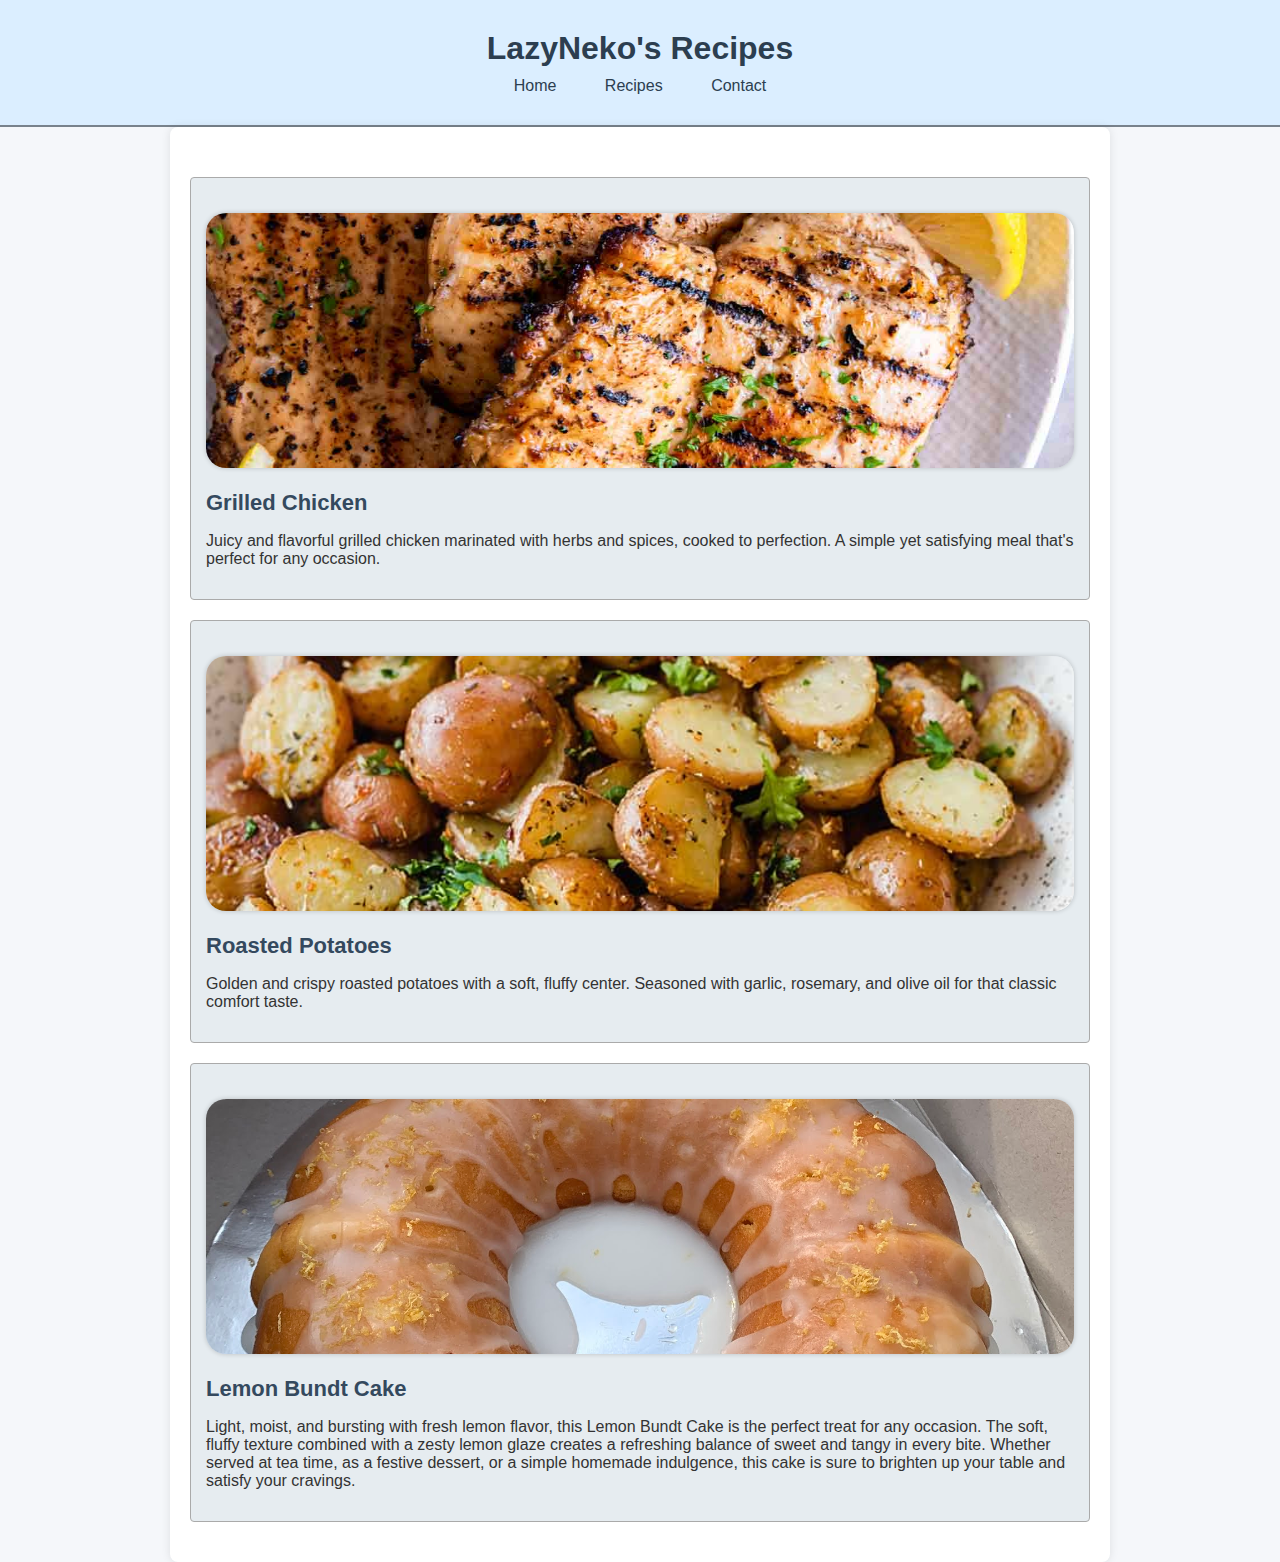
<file: index.html>
<!DOCTYPE html>
<html lang="en">

<head>
    <meta charset="UTF-8">
    <meta name="viewport" content="width=device-width, initial-scale=1.0">
    <title>LazyRecipes</title>
    <link rel="stylesheet" href="style.css">
</head>

<body>
    <header>
        <h1>LazyNeko's Recipes</h1>

        <nav>
            <a href="index.html">Home</a>
            <a href="pages/recipes.html">Recipes</a>
            <a href="./pages/contact.html">Contact</a>
        </nav>
    </header>

    <div class="container">

        <div class="recipes">

            <div class="recipe">
                <a href="recipes/grilledChicken.html">
                    <img src="./images/grilled-chicken.jpg" alt="Grilled Chicken">
                </a>
                <h3>Grilled Chicken</h3>
                <p>Juicy and flavorful grilled chicken marinated with herbs and spices, cooked to perfection. A simple yet satisfying meal that's perfect for any occasion.</p>
            </div>
            
            <div class="recipe">
                <a href="recipes/roastedPotatoes.html">
                    <img src="./images/roastedPotatoes2.jpg" alt="Roasted Potatoes">
                </a>
                <h3>Roasted Potatoes</h3>
                <p>Golden and crispy roasted potatoes with a soft, fluffy center. Seasoned with garlic, rosemary, and olive oil for that classic comfort taste.</p>
            </div>
            
            <div class="recipe">
                <a href="recipes/lemonBundtCake.html">
                    <img src="./images/lemonBundtCake.jpeg" alt="Salmon Cake">
                </a>
                <h3>Lemon Bundt Cake</h3>
                <p>Light, moist, and bursting with fresh lemon flavor, this Lemon Bundt Cake is the perfect treat for any occasion. The soft, fluffy texture combined with a zesty lemon glaze creates a refreshing balance of sweet and tangy in every bite. Whether served at tea time, as a festive dessert, or a simple homemade indulgence, this cake is sure to brighten up your table and satisfy your cravings.</p>
            </div>
            
        </div>
    </div>

</body>

</html>
</file>
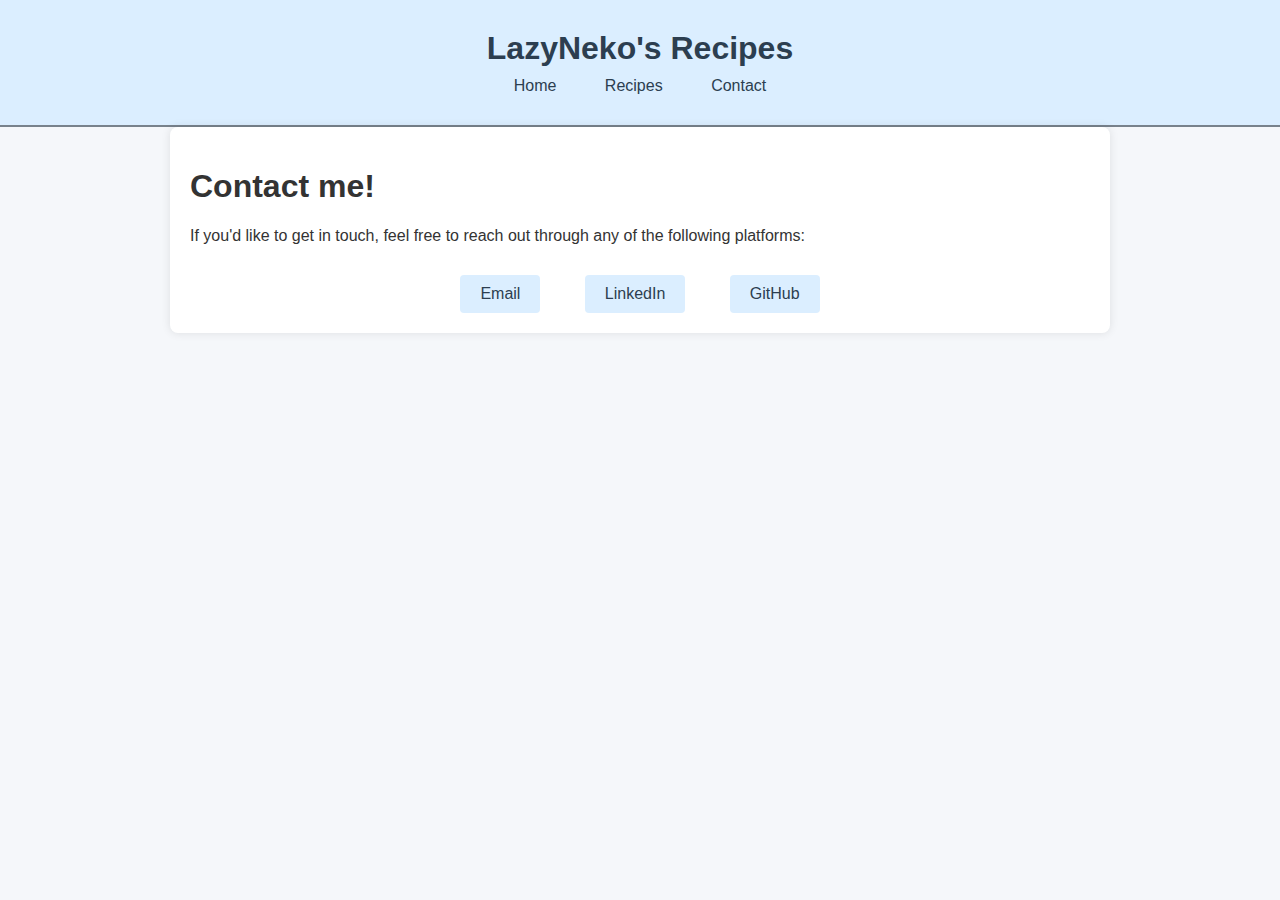
<file: pages/contact.html>
<!DOCTYPE html>
<html lang="en">
<head>
    <meta charset="UTF-8">
    <meta name="viewport" content="width=device-width, initial-scale=1.0">
    <title>Contact</title>

    <link rel="stylesheet" href="../style.css">
</head>
<body>
    <header>
        <h1>LazyNeko's Recipes</h1>
        <nav>
            <a href="../index.html">Home</a>
            <a href="recipes.html">Recipes</a>
            <a href="contact.html">Contact</a>
        </nav>
    </header>

    <div class="container">
        <h1>Contact me!</h1>

        <p>If you'd like to get in touch, feel free to reach out through any of the following platforms:</p>
    
        <div class="contact-info">
            <a href="mailto:luqmannaqiuddin17@gmail.com">Email</a>
            <a href="https://www.linkedin.com/in/luqman-naqiuddin-64727128a?utm_source=share&utm_campaign=share_via&utm_content=profile&utm_medium=android_app">LinkedIn</a>
            <a href="https://github.com/LazyNekoo">GitHub</a>
    
    </div>



</body>
</html>
</file>
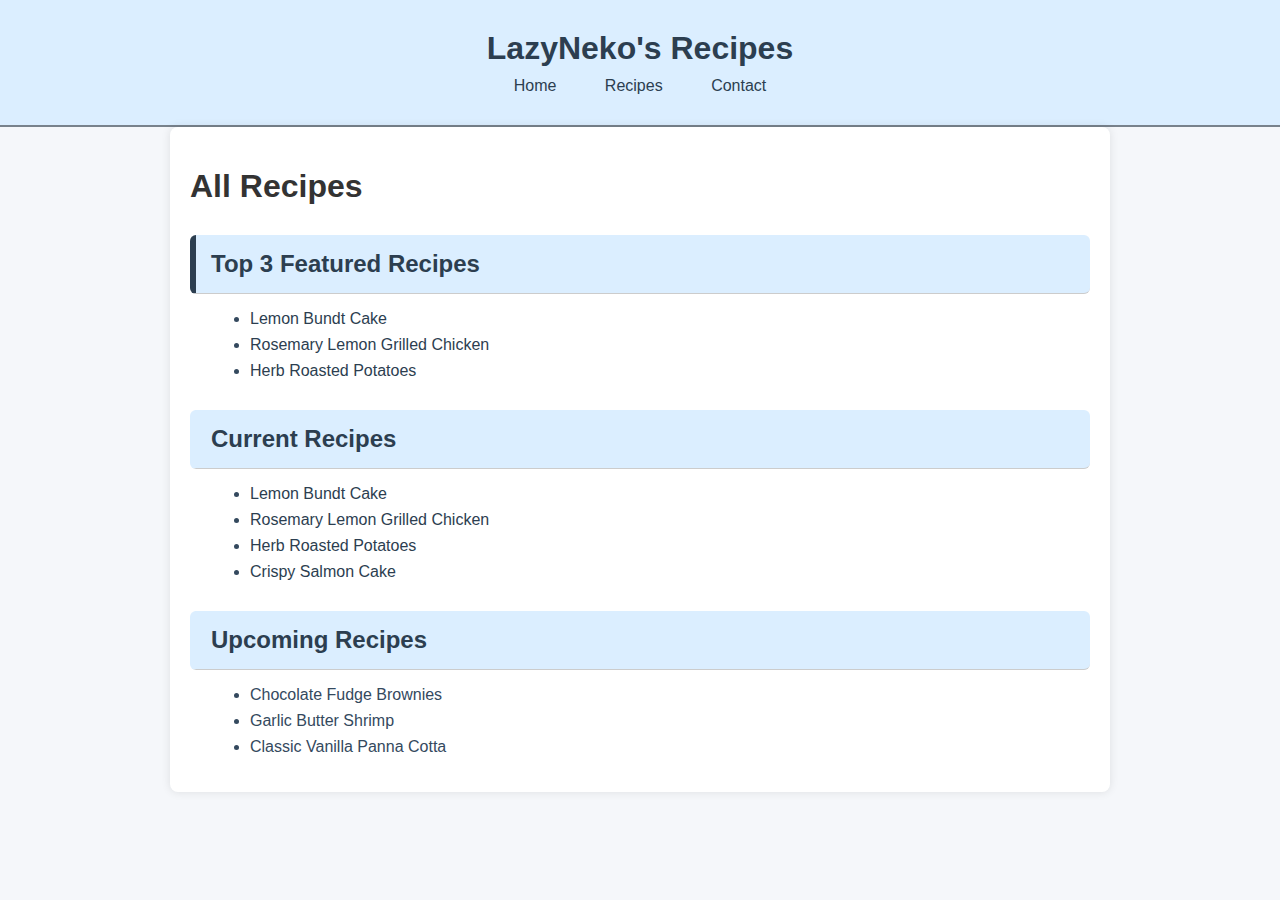
<file: pages/recipes.html>
<!DOCTYPE html>
<html lang="en">

<head>
    <meta charset="UTF-8">
    <meta name="viewport" content="width=device-width, initial-scale=1.0">
    <title>Recipes</title>
    <link rel="stylesheet" href="../style.css">
</head>

<body>
    <header>
        <h1>LazyNeko's Recipes</h1>
        <nav>
            <a href="../index.html">Home</a>
            <a href="recipes.html">Recipes</a>
            <a href="contact.html">Contact</a>
        </nav>
    </header>

    <div class="container">
        <h1>All Recipes</h1>

        <!-- Featured Recipes -->
        <section class="featured-section">
            <h2>Top 3 Featured Recipes</h2>
            <ul>
                <li><a href="../recipes/lemonBundtCake.html">Lemon Bundt Cake</a></li>
                <li><a href="../recipes/grilledChicken.html">Rosemary Lemon Grilled Chicken</a></li>
                <li><a href="../recipes/roastedPotatoes.html">Herb Roasted Potatoes</a></li>
            </ul>
        </section>

        <!-- Current Recipes -->
        <section class="current-section">
            <h2>Current Recipes</h2>
            <ul>
                <li><a href="../recipes/lemonBundtCake.html">Lemon Bundt Cake</a></li>
                <li><a href="../recipes/grilledChicken.html">Rosemary Lemon Grilled Chicken</a></li>
                <li><a href="../recipes/roastedPotatoes.html">Herb Roasted Potatoes</a></li>
                <li><a href="../recipes/salmonCake.html">Crispy Salmon Cake</a></li>
            </ul>
        </section>

        <!-- Upcoming Recipes -->
        <section class="upcoming-section">
            <h2>Upcoming Recipes</h2>
            <ul>
                <li>Chocolate Fudge Brownies </li>
                <li>Garlic Butter Shrimp </li>
                <li>Classic Vanilla Panna Cotta </li>
            </ul>
        </section>

    </div>

</body>

</html>
</file>
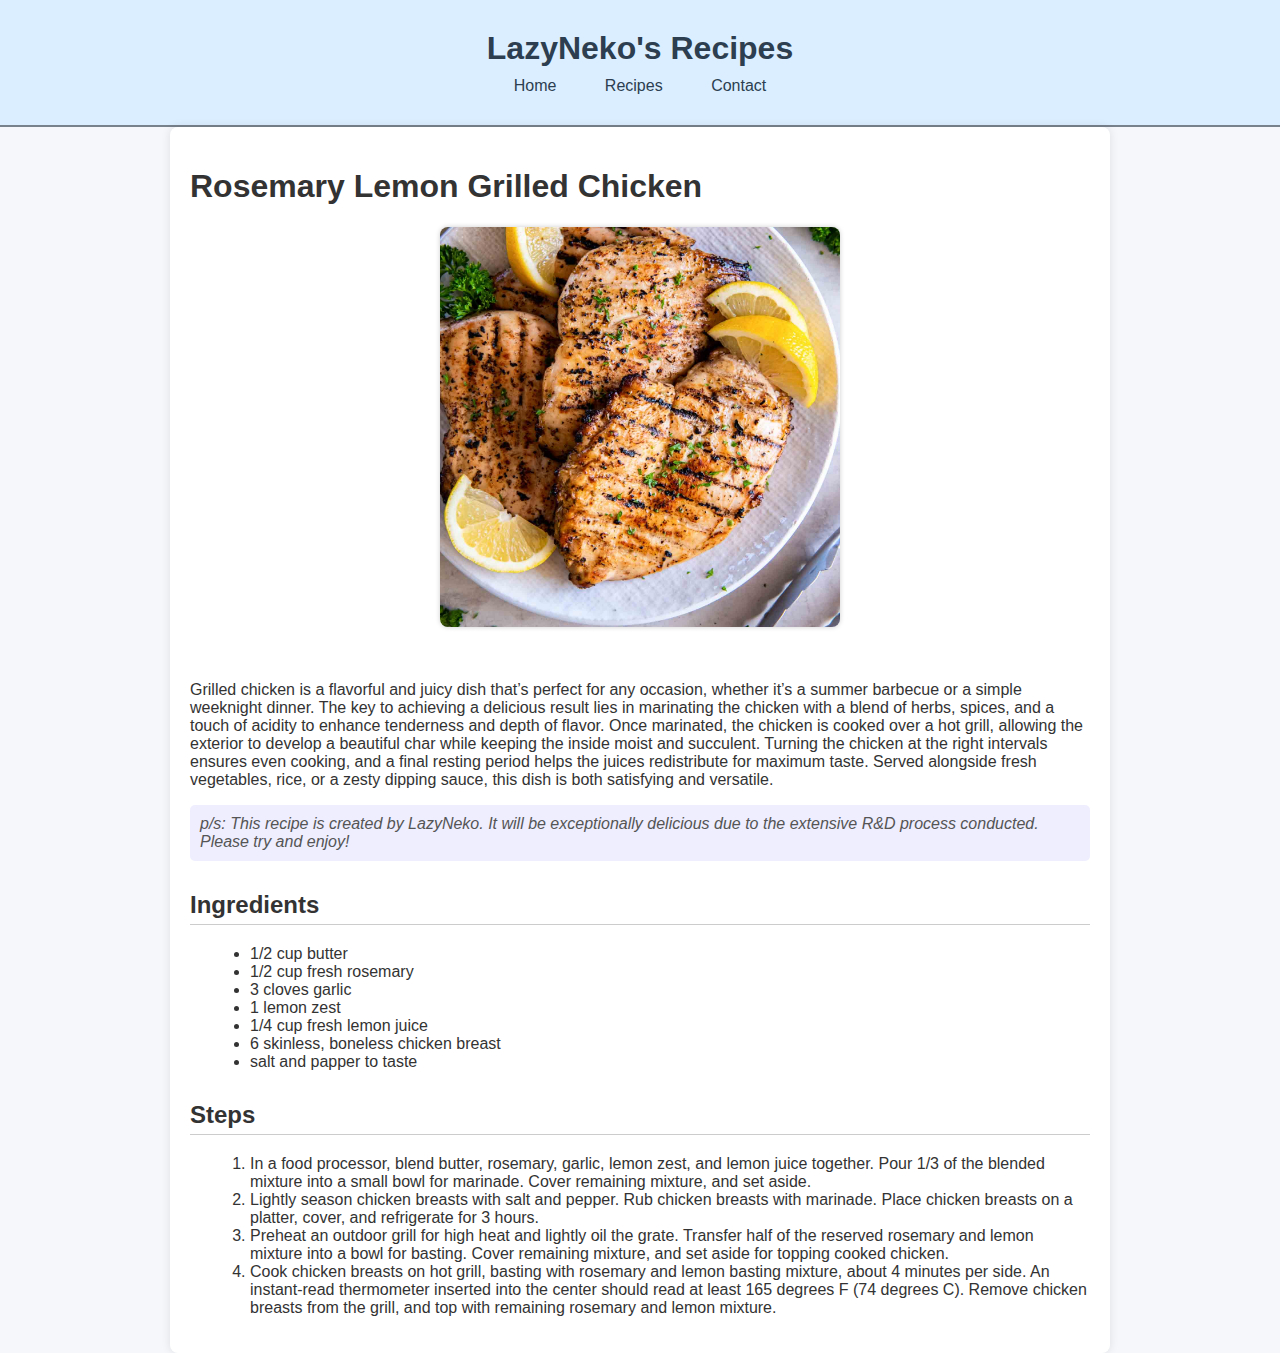
<file: recipes/grilledChicken.html>
<!DOCTYPE html>
<html lang="en">
<head>
    <meta charset="UTF-8">
    <meta name="viewport" content="width=device-width, initial-scale=1.0">
    <title>Grilled Chicken</title>
    <link rel="stylesheet" href="../style.css">
</head>
<body>

    <header>
        <h1>LazyNeko's Recipes</h1>
        <nav>
            <a href="../index.html">Home</a>
            <a href="../pages/recipes.html">Recipes</a>
            <a href="../pages/contact.html">Contact</a>
        </nav>
    </header>

    <div class="container">
    <h1>Rosemary Lemon Grilled Chicken</h1>

    <img src="../images/grilled-chicken.jpg" alt="grilledChicken" height="400"><br>
    
    <p>Grilled chicken is a flavorful and juicy dish that’s perfect for any occasion, whether it’s a summer barbecue or a simple weeknight dinner. The key to achieving a delicious result lies in marinating the chicken with a blend of herbs, spices, and a touch of acidity to enhance tenderness and depth of flavor. Once marinated, the chicken is cooked over a hot grill, allowing the exterior to develop a beautiful char while keeping the inside moist and succulent. Turning the chicken at the right intervals ensures even cooking, and a final resting period helps the juices redistribute for maximum taste. Served alongside fresh vegetables, rice, or a zesty dipping sauce, this dish is both satisfying and versatile.</p>
    <p class="note">p/s: This recipe is created by LazyNeko. It will be exceptionally delicious due to the extensive R&D process conducted. Please try and enjoy!</p>
    
    <!-- List of ingredients -->
    <h2>Ingredients</h2>
    <ul>
        <li>1/2 cup butter</li>
        <li>1/2 cup fresh rosemary</li>
        <li>3 cloves garlic</li>
        <li>1 lemon zest</li>
        <li>1/4 cup fresh lemon juice</li>
        <li>6 skinless, boneless chicken breast</li>
        <li>salt and papper to taste</li>
    </ul>

    <!-- Steps  -->
    <h2>Steps</h2>
    <ol>
        <li>In a food processor, blend butter, rosemary, garlic, lemon zest, and lemon juice together. Pour 1/3 of the blended mixture into a small bowl for marinade. Cover remaining mixture, and set aside.</li>
        <li>Lightly season chicken breasts with salt and pepper. Rub chicken breasts with marinade. Place chicken breasts on a platter, cover, and refrigerate for 3 hours.</li>
        <li>Preheat an outdoor grill for high heat and lightly oil the grate. Transfer half of the reserved rosemary and lemon mixture into a bowl for basting. Cover remaining mixture, and set aside for topping cooked chicken.</li>
        <li>Cook chicken breasts on hot grill, basting with rosemary and lemon basting mixture, about 4 minutes per side. An instant-read thermometer inserted into the center should read at least 165 degrees F (74 degrees C). Remove chicken breasts from the grill, and top with remaining rosemary and lemon mixture.</li>
    </ol>

    </div>
    <!-- Link to homepage -->

</body>
</html>
</file>
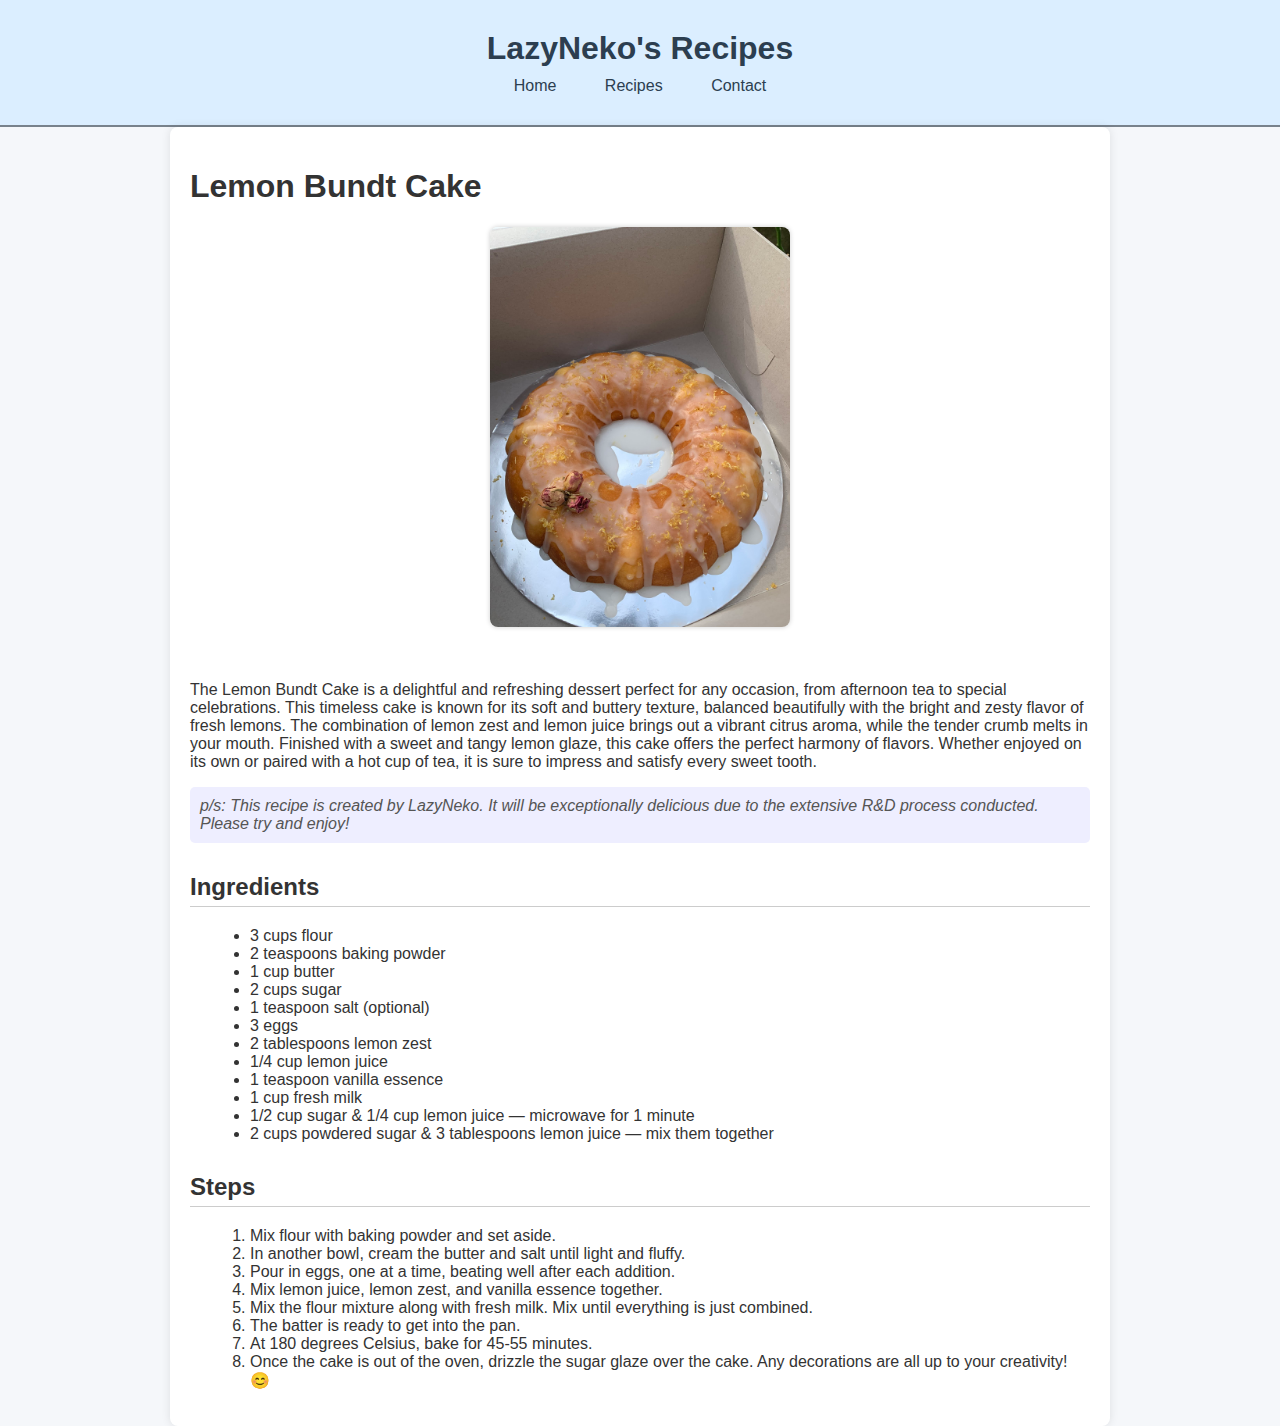
<file: recipes/lemonBundtCake.html>
<!DOCTYPE html>
<html lang="en">

<head>
    <meta charset="UTF-8">
    <meta name="viewport" content="width=device-width, initial-scale=1.0">
    <title>Lemon Bundt Cake</title>
    <link rel="stylesheet" href="../style.css">
</head>

<body>

    <header>
        <h1>LazyNeko's Recipes</h1>
        <nav>
            <a href="../index.html">Home</a>
            <a href="../pages/recipes.html">Recipes</a>
            <a href="../pages/contact.html">Contact</a>
        </nav>
    </header>

    <div class="container">
        <h1>Lemon Bundt Cake</h1>

        <img src="../images/lemonBundtCake.jpeg" alt="lemonBundtCake" height="400"><br>

        <p>The Lemon Bundt Cake is a delightful and refreshing dessert perfect for any occasion, from afternoon tea to special celebrations. This timeless cake is known for its soft and buttery texture, balanced beautifully with the bright and zesty flavor of fresh lemons. The combination of lemon zest and lemon juice brings out a vibrant citrus aroma, while the tender crumb melts in your mouth. Finished with a sweet and tangy lemon glaze, this cake offers the perfect harmony of flavors. Whether enjoyed on its own or paired with a hot cup of tea, it is sure to impress and satisfy every sweet tooth.</p>

            
        <p class="note">p/s: This recipe is created by LazyNeko. It will be exceptionally delicious due to the extensive
            R&D process conducted. Please try and enjoy!</p>

        <!-- List of ingredients -->
        <h2>Ingredients</h2>
        <ul>
            <li>3 cups flour</li>
            <li>2 teaspoons baking powder</li>
            <li>1 cup butter</li>
            <li>2 cups sugar</li>
            <li>1 teaspoon salt (optional)</li>
            <li>3 eggs</li>
            <li>2 tablespoons lemon zest</li>
            <li>1/4 cup lemon juice</li>
            <li>1 teaspoon vanilla essence</li>
            <li>1 cup fresh milk</li>
            <li>1/2 cup sugar & 1/4 cup lemon juice — microwave for 1 minute</li>
            <li>2 cups powdered sugar & 3 tablespoons lemon juice — mix them together</li>
        </ul>

        <!-- Steps  -->
        <h2>Steps</h2>
        <ol>
            <li>Mix flour with baking powder and set aside.</li>
            <li>In another bowl, cream the butter and salt until light and fluffy.</li>
            <li>Pour in eggs, one at a time, beating well after each addition.</li>
            <li>Mix lemon juice, lemon zest, and vanilla essence together.</li>
            <li>Mix the flour mixture along with fresh milk. Mix until everything is just combined.</li>
            <li>The batter is ready to get into the pan.</li>
            <li>At 180 degrees Celsius, bake for 45-55 minutes.</li>
            <li>Once the cake is out of the oven, drizzle the sugar glaze over the cake. Any decorations are all up to your creativity! 😊</li>
        </ol>

    </div>
    <!-- Link to homepage -->

</body>

</html>
</file>
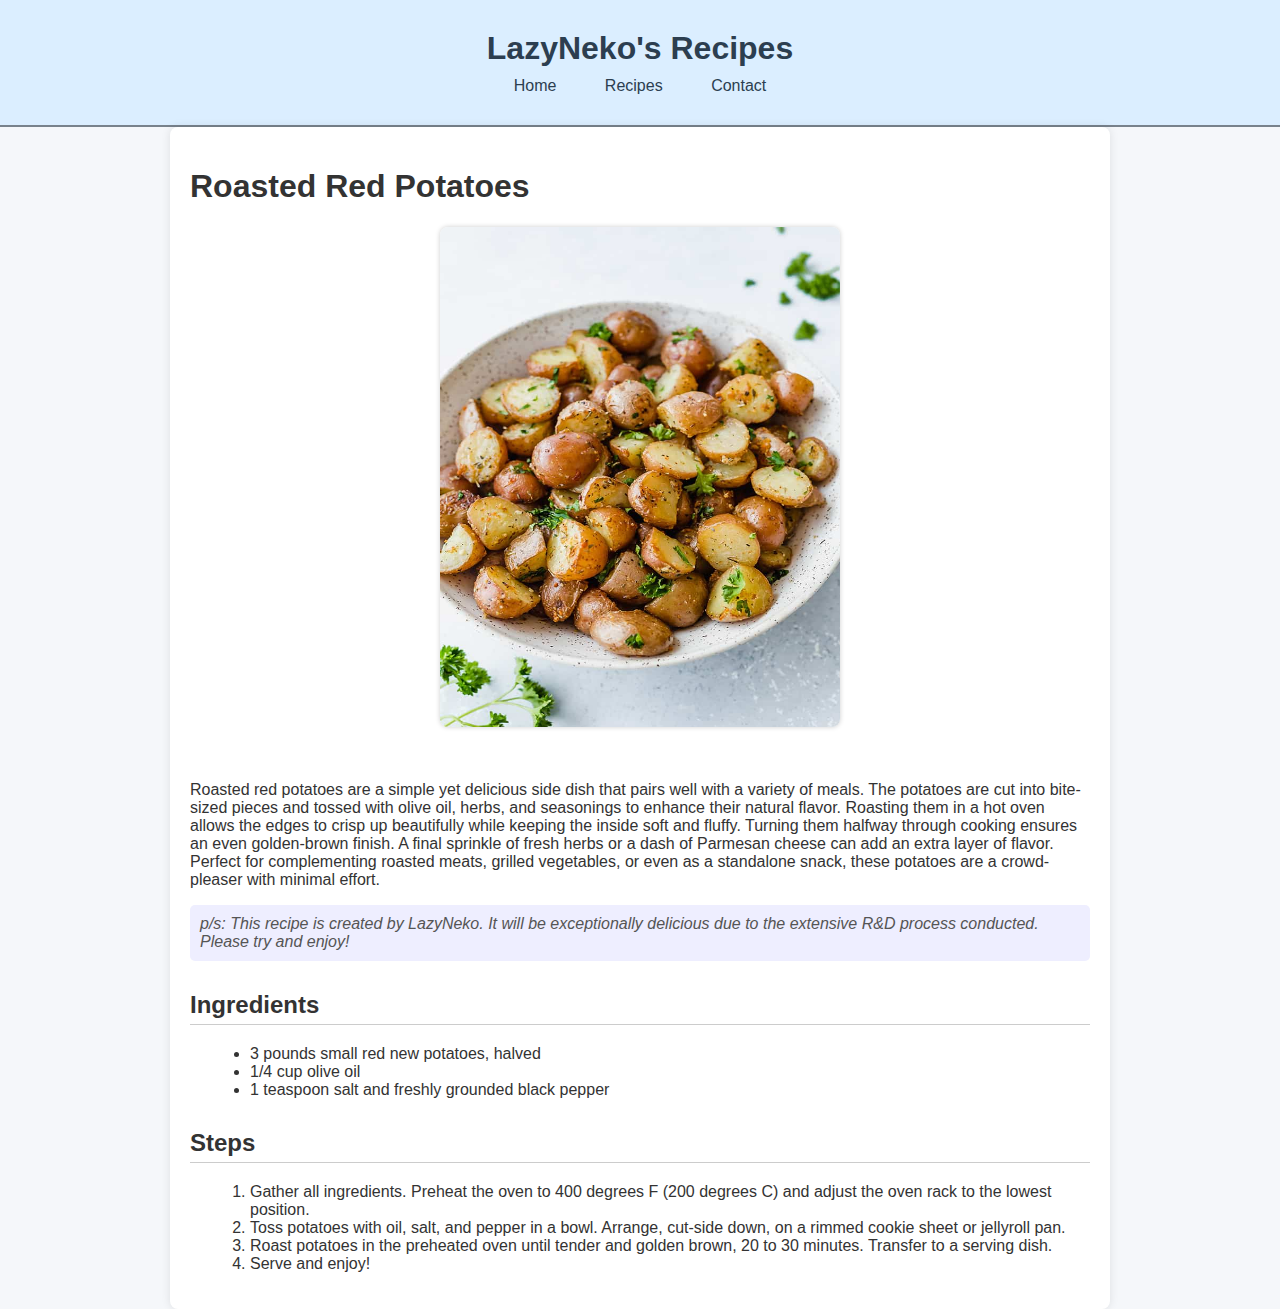
<file: recipes/roastedPotatoes.html>
<!DOCTYPE html>
<html lang="en">
<head>
    <meta charset="UTF-8">
    <meta name="viewport" content="width=device-width, initial-scale=1.0">
    <title>Roasted Potatoes</title>
    <link rel="stylesheet" href="../style.css">
</head>
<body>

    <header>
        <h1>LazyNeko's Recipes</h1>
        <nav>
            <a href="../index.html">Home</a>
            <a href="../pages/recipes.html">Recipes</a>
            <a href="../pages/contact.html">Contact</a>
        </nav>
    </header>
    
    <div class="container">
    <h1>Roasted Red Potatoes</h1>

    <img src="../images/roastedPotatoes2.jpg" alt="roastedPotatoes" height="500" width="400"><br>
    
    <p>Roasted red potatoes are a simple yet delicious side dish that pairs well with a variety of meals. The potatoes are cut into bite-sized pieces and tossed with olive oil, herbs, and seasonings to enhance their natural flavor. Roasting them in a hot oven allows the edges to crisp up beautifully while keeping the inside soft and fluffy. Turning them halfway through cooking ensures an even golden-brown finish. A final sprinkle of fresh herbs or a dash of Parmesan cheese can add an extra layer of flavor. Perfect for complementing roasted meats, grilled vegetables, or even as a standalone snack, these potatoes are a crowd-pleaser with minimal effort.</p>
    <p class="note">p/s: This recipe is created by LazyNeko. It will be exceptionally delicious due to the extensive R&D process conducted. Please try and enjoy!</p>
    
    <!-- List of ingredients -->
    <h2>Ingredients</h2>
    <ul>
        <li>3 pounds small red new potatoes, halved</li>
        <li>1/4 cup olive oil</li>
        <li>1 teaspoon salt and freshly grounded black pepper</li>
    </ul>

    <!-- Steps  -->
    <h2>Steps</h2>
    <ol>
        <li>Gather all ingredients. Preheat the oven to 400 degrees F (200 degrees C) and adjust the oven rack to the lowest position.</li>
        <li>Toss potatoes with oil, salt, and pepper in a bowl. Arrange, cut-side down, on a rimmed cookie sheet or jellyroll pan.</li>
        <li>Roast potatoes in the preheated oven until tender and golden brown, 20 to 30 minutes. Transfer to a serving dish.</li>
        <li>Serve and enjoy!</li>
    </ol>

</div>
</body>
</html>
</file>
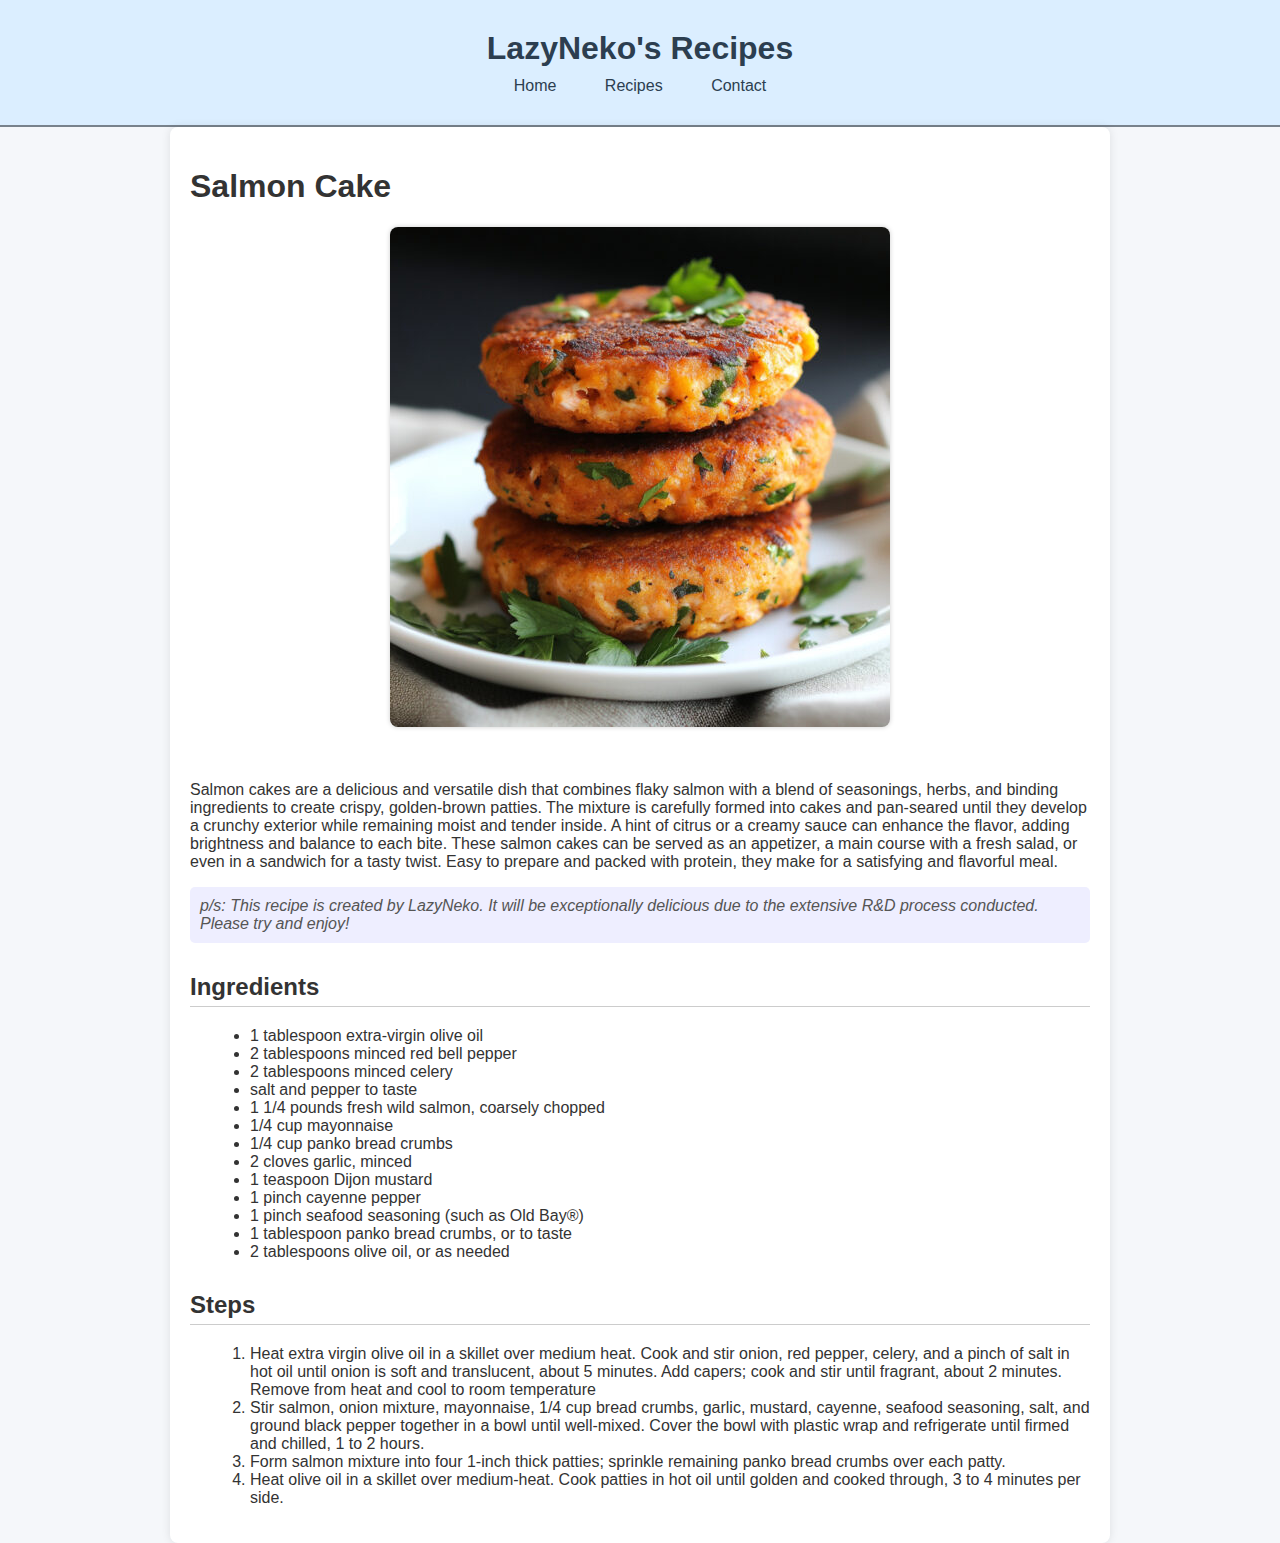
<file: recipes/salmonCake.html>
<!DOCTYPE html>
<html lang="en">
<head>
    <meta charset="UTF-8">
    <meta name="viewport" content="width=device-width, initial-scale=1.0">
    <title>Salmon Cake</title>
    <link rel="stylesheet" href="../style.css">
</head>
<body>

    <header>
        <h1>LazyNeko's Recipes</h1>
        <nav>
            <a href="../index.html">Home</a>
            <a href="../pages/recipes.html">Recipes</a>
            <a href="../pages/contact.html">Contact</a>
        </nav>
    </header>
    
    <div class="container">
    <h1>Salmon Cake</h1>

    <!-- Image -->
    <img src="../images/salmonCake.jpg" alt="grilledChicken" height="500" width="500"><br>
    
    <p>Salmon cakes are a delicious and versatile dish that combines flaky salmon with a blend of seasonings, herbs, and binding ingredients to create crispy, golden-brown patties. The mixture is carefully formed into cakes and pan-seared until they develop a crunchy exterior while remaining moist and tender inside. A hint of citrus or a creamy sauce can enhance the flavor, adding brightness and balance to each bite. These salmon cakes can be served as an appetizer, a main course with a fresh salad, or even in a sandwich for a tasty twist. Easy to prepare and packed with protein, they make for a satisfying and flavorful meal.</p>
    <p class="note">p/s: This recipe is created by LazyNeko. It will be exceptionally delicious due to the extensive R&D process conducted. Please try and enjoy!</p>
    
    <!-- List of ingredients -->
    <h2>Ingredients</h2>
    <ul>
        <li>1 tablespoon extra-virgin olive oil</li>
        <li>2 tablespoons minced red bell pepper</li>
        <li>2 tablespoons minced celery</li>
        <li>salt and pepper to taste</li>
        <li>1 1/4 pounds fresh wild salmon, coarsely chopped</li>
        <li>1/4 cup mayonnaise</li>
        <li>1/4 cup panko bread crumbs</li>
        <li>2 cloves garlic, minced</li>
        <li>1 teaspoon Dijon mustard</li>
        <li>1 pinch cayenne pepper</li>
        <li>1 pinch seafood seasoning (such as Old Bay®)</li>
        <li>1 tablespoon panko bread crumbs, or to taste</li>
        <li>2 tablespoons olive oil, or as needed</li>
    </ul>

    <!-- Steps  -->
    <h2>Steps</h2>
    <ol>
        <li>Heat extra virgin olive oil in a skillet over medium heat. Cook and stir onion, red pepper, celery, and a pinch of salt in hot oil until onion is soft and translucent, about 5 minutes. Add capers; cook and stir until fragrant, about 2 minutes. Remove from heat and cool to room temperature</li>     
        <li>Stir salmon, onion mixture, mayonnaise, 1/4 cup bread crumbs, garlic, mustard, cayenne, seafood seasoning, salt, and ground black pepper together in a bowl until well-mixed. Cover the bowl with plastic wrap and refrigerate until firmed and chilled, 1 to 2 hours.</li>
        <li>Form salmon mixture into four 1-inch thick patties; sprinkle remaining panko bread crumbs over each patty.</li>
        <li>Heat olive oil in a skillet over medium-heat. Cook patties in hot oil until golden and cooked through, 3 to 4 minutes per side.</li>
     </ol>

</div>
</body>
</html>
</file>
<file: style.css>
body {
    margin: 0;
    padding: 0;
    font-family: Arial, sans-serif;
    background-color: #f5f7fa;
    color: #333;
}

/* Container */
.container {
    width: 900px;
    margin: 0 auto;
    padding: 20px;
    background-color: #ffffff;
    box-shadow: 0 0 10px rgba(0,0,0,0.1);
    border-radius: 8px;
}

/* Header */
header {
    text-align: center;
    padding: 30px 0;
    background-color: #dbeeff;
    border-bottom: 2px solid rgb(120, 130, 140);
}

/* Title */
header h1 {
    margin: 0;
    font-size: 32px;
    color: #2c3e50;
}

/* Navbar */
nav {
    margin-top: 10px;
}

nav a {
    margin: 0 12px;
    text-decoration: none;
    color: #2c3e50;
    padding: 5px 10px;
    border-radius: 4px;
    transition: background-color 0.3s, color 0.3s;
}

nav a:hover {
    background-color: #2c3e50;
    color: #ffffff;
}


/* Recipe Image */
img {
    display: block;
    margin: 20px auto;
    border-radius: 8px;
    box-shadow: 0 0 5px rgba(0,0,0,0.2);
}

/* Recipes Section */
.recipes {
    margin-top: 30px;
}

/* Section Titles */
h2 {
    border-bottom: 1px solid #ccc;
    padding-bottom: 5px;
    margin-top: 30px;
}

/* Recipe Card */
.recipe {
    padding: 15px;
    background-color: #e6ecf0;
    border: 1px solid #aaa;
    border-radius: 4px;
    margin-bottom: 20px;
    transition: background-color 0.3s;
}

.recipe:hover {
    background-color: #dde4e9;
}

/* Recipe Title */
.recipe h3 {
    font-size: 22px;
    margin-bottom: 8px;
    color: #34495e;
}

.recipe img {
    width: 100%;
    height: 255px;
    object-fit: cover;
    object-position: center center;
    border-radius: 20px 20px 20px 20px;
}

.note {
    font-style: italic;
    color: #555;
    background-color: #eef;
    padding: 10px;
    border-radius: 5px;
}

ul, ol {
    margin-left: 20px;
}


.contact-info {
    text-align: center;
    margin-top: 30px;
}
.contact-info a {
        display: inline-block;
        margin: 0 20px;
        text-decoration: none;
        background-color: #dbeeff; /* Soft background */
        color: #2c3e50;
        padding: 10px 20px;
        border-radius: 4px;
        transition: background-color 0.3s, color 0.3s;
}

.contact-info a:hover {
    background-color: #2c3e50;
    color: #ffffff;
}

/* Section Titles */
.featured-section h2 {
    background-color: #dbeeff; /* soft blue matching navbar */
    color: #2c3e50;
    padding: 15px;
    border-radius: 6px;
    border-left: 6px solid #2c3e50;
    margin-bottom: 15px;
}

/* Current and Upcoming Recipes - still slightly stronger to differentiate */
.current-section h2, .upcoming-section h2 {
    background-color: #dbeeff;
    color: #2c3e50;
    padding: 15px;
    border-radius: 6px;
    border-left: 6px solid #dbeeff;
    margin-bottom: 15px;
}

/* Links */
.featured-section a, .current-section a, .upcoming-section a {
    text-decoration: none;
    color: #2c3e50;
    transition: background-color 0.3s, color 0.3s;
}

/* Hover */
.featured-section a:hover, .current-section a:hover, .upcoming-section a:hover {
    background-color: #2c3e50;
    color: #ffffff;
    padding: 4px 6px;
    border-radius: 3px;
}

/* List Items */
.featured-section li, .current-section li, .upcoming-section li {
    margin-bottom: 8px;
    color: #34495e;
}
</file>
